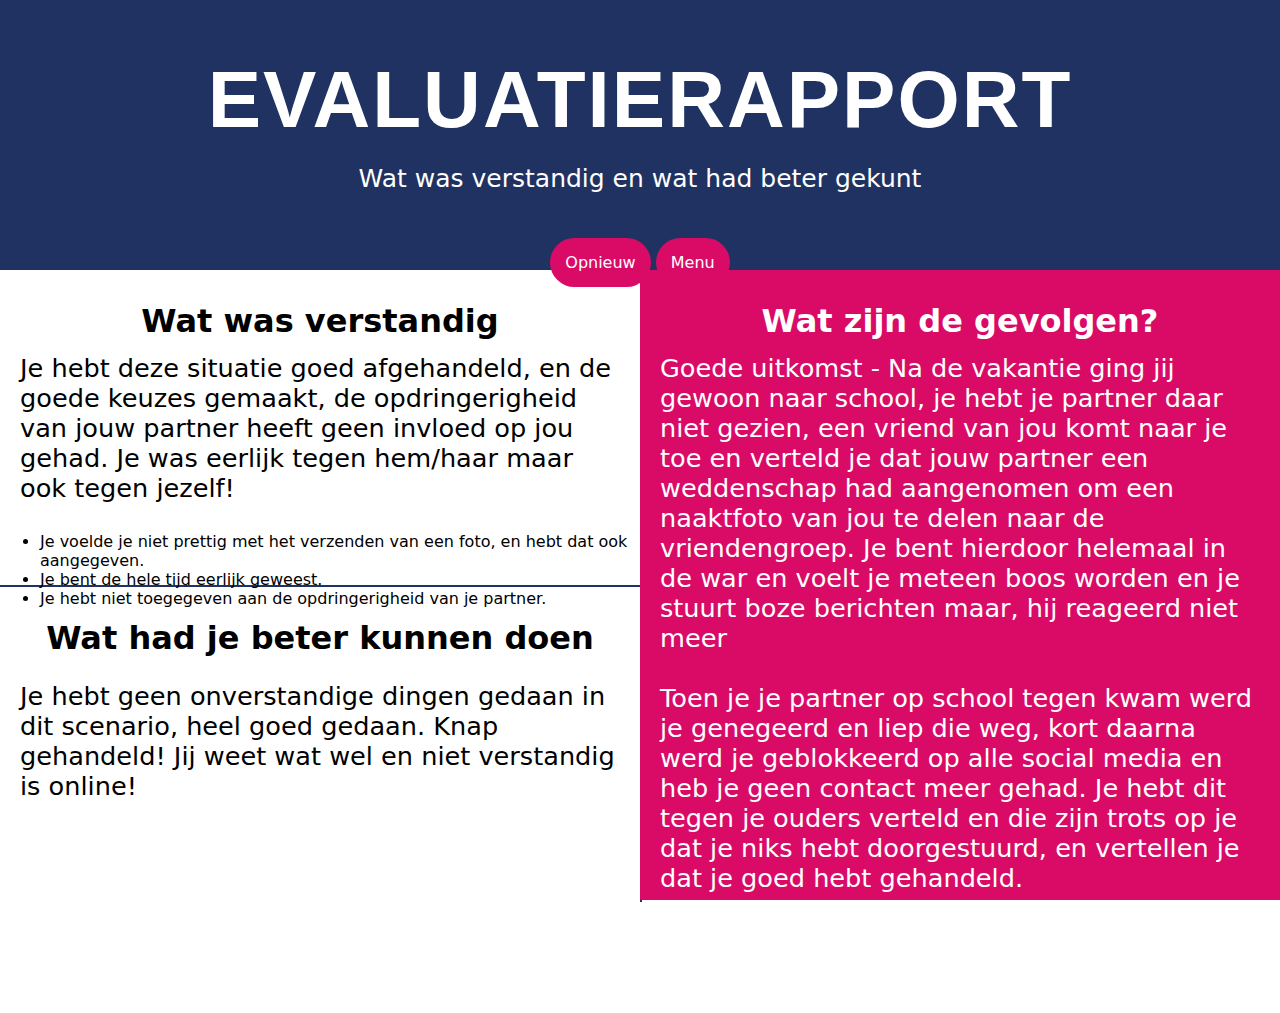
<file: Einde_Goed.html>
<!DOCTYPE html>
<html lang="en">
<head>
    <meta charset="UTF-8">
    <meta http-equiv="X-UA-Compatible" content="IE=edge">
    <meta name="viewport" content="width=device-width, initial-scale=1.0">
    <link rel="stylesheet" href="style/style.css">
    <link rel="icon" href="https://www.sterkhuis.nl/wp-content/uploads/2018/01/Logo-Sterk-Huis.svg">
    <title>DenkendDelen - Hackathon 2023</title>
</head>
<body>
    <header class="header">
        <h1 class="headerText">EVALUATIERAPPORT</h1>
        <h3 class="headerText">Wat was verstandig en wat had beter gekunt</h3>
        <a href="http://localhost/hackathon-final/" class="linkheader">Opnieuw</a>
        <a href="" class="linkheader">Menu</a>
    </header>
    <div class=plusDiv>
        <h3 class="feedbackh1">Wat was verstandig</h3>
        <p class="feedbackp">Je hebt deze situatie goed afgehandeld, en de goede keuzes gemaakt, de opdringerigheid van jouw partner heeft geen invloed op jou gehad. Je was eerlijk tegen hem/haar maar ook tegen jezelf! </p>
        <ul class="feedbacklist">
            <li>Je voelde je niet prettig met het verzenden van een foto, en hebt dat ook aangegeven.</li>
            <li>Je bent de hele tijd eerlijk geweest.</li>
            <li>Je hebt niet toegegeven aan de opdringerigheid van je partner.</li>
        </ul>
    </div>
    <div class="minDiv">
        <h3 class="feedbackh1">Wat had je beter kunnen doen</h3>
        <p class="feedbackp"> Je hebt geen onverstandige dingen gedaan in dit scenario, heel goed gedaan. Knap gehandeld! Jij weet wat wel en niet verstandig is online!</p>
        <ul class="feedbacklist">
        </ul>
    </div>
    <div class="resultaatDiv">
        <h3 class="feedbackh1">Wat zijn de gevolgen?</h3>
        <p class="feedbackp">Goede uitkomst -  Na de vakantie ging jij gewoon naar school, je hebt je partner daar niet gezien, een vriend van jou komt naar je toe en verteld je dat jouw partner een weddenschap had aangenomen om een naaktfoto van jou te delen naar de vriendengroep. Je bent hierdoor helemaal in de war en voelt je meteen boos worden en je stuurt boze berichten maar, hij reageerd niet meer <br>
        <br> Toen je je partner op school tegen kwam werd je genegeerd en liep die weg, kort daarna werd je geblokkeerd op alle social media en heb je geen contact meer gehad. Je hebt dit tegen je ouders verteld en die zijn trots op je dat je niks hebt doorgestuurd, en vertellen je dat je goed hebt gehandeld.<br>
        <br> Je voeld je er raar over maar je bent wel heel blij dat je geen foto hebt gestuurt, wie weet wat er dan allemaal zou zijn gebeurt.</p>
    </div>
</body>
</html>
</file>
<file: style/style.css>
.indexBody{
    background: #e60062 url(https://www.sterkhuis.nl/wp-content/uploads/2018/01/patroon-hart-roze-sm.jpg?id=26237);
    background-repeat: repeat;
}

.mainContainer{
    position: relative;
    width: 95%;
    height: 1050px;
    margin-inline: auto;
    margin-top: 50px;
}

.phoneContainer{
    position: relative;
    width: 50%;
    height: calc(100% - 120px);
    margin-inline: auto;
}

.phone{

    --phone-case-color: rgb(6, 62, 86);

    position: relative;
    width: 400px;
    aspect-ratio: 9 / 19.5;
    background-color: rgb(35, 35, 35);
    margin-inline: auto;
    border: solid 15px rgb(11, 11, 11);
    border-right: solid 15px rgba(42, 42, 42, 0.16);
    border-bottom: solid 15px rgba(42, 42, 42, 0.16);
    border-radius: 3vw;
    overflow: hidden;
    outline: 15px solid var(--phone-case-color);
}

.phone::before{
    content: '';
    position: absolute;
    width: 55%;
    height: 40px;
    background-color: rgb(11, 11, 11);
    left: 50%;
    top: -1.6%;
    transform: translate(-50%, 0);
    border-radius: 20vw;
    z-index: 20;
}

.phone::after{
    content: '';
    position: absolute;
    width: 40%;
    height: 6px;
    background-color: rgb(255, 255, 255);
    left: 50%;
    bottom: 2%;
    transform: translate(-50%, 0);
    border-radius: 20vw;
}

.phone-content{
    display: flex;
    flex-direction: column;
    padding: 20px;
    color: white;
    font-family: system-ui;
    font-size: 1.2rem;
    height: 100%;
    overflow-y: scroll;
    background-color: rgb(0, 0, 0);
    gap: 2px;
}

.phone-content div:first-child{
    margin-top: 115px;
}
.phone-content div:last-child{
    margin-bottom: 135px;
}

.breakDiv{
    width: 100%;
    height: 15px;
    color: black;
}


.phone-content::before{
    content: '';
    position: absolute;
    top: 0;
    left: 0;
    width: 100%;
    background-color: rgba(28, 28, 28, 0.85);
    backdrop-filter: blur(10px);
    height: 120px;
}

.phone-content::after{
    content: '';
    position: absolute;
    bottom: 0;
    left: 0;
    width: 100%;
    background-color: rgba(28, 28, 28, 0.85);
    backdrop-filter: blur(10px);
    height: 100px;
}

.phone-content::-webkit-scrollbar{
    width: 4px;
    height: 0;
}

.phone-content::-webkit-scrollbar-thumb{
    background-color: rgba(93, 93, 93, 0.716);
    border-radius: 100vw;
    z-index: 10;
    height: 10px;
}

.their-text{
    padding: 10px;
    padding-inline: 20px;
    background-color: rgb(24, 24, 24);
    border-radius: 1.2vw;
    max-width: 75%;
    width: fit-content;
}

.their-text img, .your-text img{
    position: relative;
    z-index: 1; 
    max-width: 220px;
    margin-block: 10px; 
    border-radius: 1vw;
    filter: blur(7px);
}

.endText{
    background-color: rgb(30, 198, 67);
}

.endText:hover{
    cursor: pointer;
}

.your-text{
    padding: 10px;
    padding-inline: 20px;
    background-color: rgb(28, 126, 217);
    border-radius: 1.2vw;
    max-width: 60%;
    align-self: flex-end;
}

.dateDiv{
    margin-inline: auto;
    width: 120px;
    font-size: 0.8rem;
    color: rgb(147, 147, 147);
    margin-inline: auto;
    margin-bottom: 20px;
}

.dateDiv p{
    margin: 0;
    text-align: center;
}

.dateDiv span{
    display: flex;
    justify-content: center;
    gap: 5px;
}

.dateDiv span:nth-child(1){
    font-size: 0.9rem;
}

.dateDiv span:nth-child(1),
.dateDiv span p:nth-child(1){
    font-weight: bold;
}

.phone-ui{
    position: absolute;
    display: flex;
    flex-direction: column;
    z-index: 10;
    inset: 0;
    height: 120px;
    align-items: center;
}

.phone-ui .btnBack{
    color: rgb(0, 106, 255);
    position: absolute;
    width: 15px;
    height: 15px;
    margin-top: 55px;
    margin-right: 300px;
    transform: rotate(45deg);
    border-left: 3px solid rgb(36, 85, 233);
    border-bottom: 3px solid rgb(36, 85, 233);
}

.phone-ui .profilePic{
    background: linear-gradient(45deg, red, blue);
    border-radius: 50%;
    width: 50px;
    height: 50px;
    margin-inline: auto;
    margin-top: 36px;
}

.phone-ui .profileName{
    color: white;
    font-family: system-ui;
    position: absolute;
    margin-top: 90px;
}

.phone-ui-2{
    position: absolute;
    display: flex;
    z-index: 2;
    width: 90%;
    height: 20px;
    bottom: 5%;
    justify-content: center;
    padding: 20px;
    gap: 5px;
}

.phone-ui-2 .messageBox,
.phone-ui-2 .btnSend{
    color: white;
    font-family: system-ui;
    padding: 10px;
    padding-inline: 20px;
    border-radius: 100vw;
    border: 2px solid rgb(38, 38, 38);
    background-color: rgba(0, 0, 0, 0.475);
    height: 20px;
}

.phone-ui-2 .messageBox{
    flex: 1;
}

.phone-ui-2 .btnSend{
    max-width: 0px;
    background-color: rgb(2, 104, 182);
    display: flex;
    justify-content: center;
}

.phone-ui-2 .btnSend img{
    width: 20px;
    filter: invert(1);
}

.btnOptions{
    display: flex;
    flex-direction: column;
    align-items: center;
    position: absolute;
    top: 30%;
    left: 80%;
    gap: 10px;
    width: 500px;
}

.btnOptions button{
    padding: 30px 20px;
    border-radius: 10vw;
    color: white;
    font-family: system-ui, -apple-system, BlinkMacSystemFont, 'Segoe UI', Roboto, Oxygen, Ubuntu, Cantarell, 'Open Sans', 'Helvetica Neue', sans-serif;
    font-weight: bold;
    font-size: 1.2rem;
    background-color: rgb(2, 104, 182);
    border: none;
    position: relative;
    transition: 0.2s ease;
}

.btnOptions button:hover{
    background-color: rgb(2, 80, 141);
}

.btnOptions .btnHome:hover{
    background-color: rgba(61, 23, 40, 0.699);
}

.btnOptions .btnHome{
    background-color: rgba(110, 45, 73, 0.699);
    text-shadow: -2px -2px 0px rgb(230, 0, 98);
    font-size: 1.7rem;
    width: 200px;
}

.camNotch{
    width: 60px;
    height: 10px;
    background-color: rgb(26, 26, 26);
    border-right: 1px solid rgb(200, 200, 200, 0.2);
    border-bottom: 1px solid rgb(200, 200, 200, 0.2);
    position: absolute;
    border-radius: 100vw;
    left: 50%;
    margin-top: 15px;
    transform: translate(-50%, 0);
    z-index: 21;
}

.camNotch-2{
    width: 10px;
    height: 10px;
    background-color: rgba(13, 21, 65, 0.58);
    border: 1px solid rgb(26, 26, 26);
    position: absolute;
    border-radius: 50%;
    left: 55%;
    margin-top: 15px;
    transform: translate(-50%, 0);
    z-index: 21;
}


/* -----------------------------css evaluatie page------------------------------ */


body
{
    overflow: hidden;
    width: 100vw;
    height: 100vh;
    margin: 0;
    font-family: system-ui, -apple-system, BlinkMacSystemFont, 'Segoe UI', Roboto, Oxygen, Ubuntu, Cantarell, 'Open Sans', 'Helvetica Neue', sans-serif;
    padding: 0;
}

.header
{
    position: absolute;
    background-color: #203261;
    width: 100vw;
    height: 30vh;
    left: 0px;
    top: 0px;
    text-align: center;
}

.headerText
{
    color: white;
}

.header h1
{
    letter-spacing: 2px;
    font-size: 80px;
    font-family:'Franklin Gothic Medium', 'Arial Narrow', Arial, sans-serif;
}

.header h3
{
    position: relative;
    bottom: 13%;
    font-weight: 100;
    font-size: 25px;
}

.linkheader
{
    text-decoration: none;
    color: white;
    background-color: #d90b67;
    transition: 0.3s;
    border-radius: 100px;
    padding: 15px;
}

.linkheader:hover
{
    background-color: #8d0c46;
}

.plusDiv
{
    position: relative;
    width: 50vw;
    height: 35vh;
    top: 30vh;
    display: grid;
    background-color: transparent;
    border-bottom: #203261 solid 2px;
    border-right: #203261 solid 2px;
}

.minDiv
{
    position: relative;
    width: 50vw;
    height: 35vh;
    top: 30vh;
    display: grid;
    background-color: transparent;
    border-right: #203261 solid 2px;
}

.resultaatDiv
{
    position: relative;
    bottom: 40.2vh;
    display: grid;
    width: 50vw;
    height: 70vh;
    left: 50vw;
    background-color:#d90b67;
    color: white;
}

.feedbackp
{
    font-weight: 200;
    font-size: 20px;
    margin: 2%;
    max-width: 600px;
    margin-inline: auto;
    font-size: 1.6rem;
}

.feebacklist
{
    font-weight: 400;
    font-size: 20px;
}

ul{
    margin-inline: auto;
    margin-bottom: 50px;
}

.feedbackh1
{
    position: relative;
    text-align: center;
    font-size: 2rem;
    margin-bottom: 0;
}

.btnOptions img{
    filter: invert(1);
    width: 40px;
    position: relative;
    background-color: rgb(253, 151, 73); 
    border-radius: 50%;
    padding: 5px;
    position: absolute;
    right: -60px;
    bottom: 50%;
    transform: translate(0, 50%);
}

.your-text, .their-text{
    animation: text-sent 0.5s;
}

button img:not(.sendImg){
    display: none;
}

@keyframes text-sent {
    from{
        margin-top: 100%;
    }
    to{
        margin-top: unset;
    }
}
</file>
